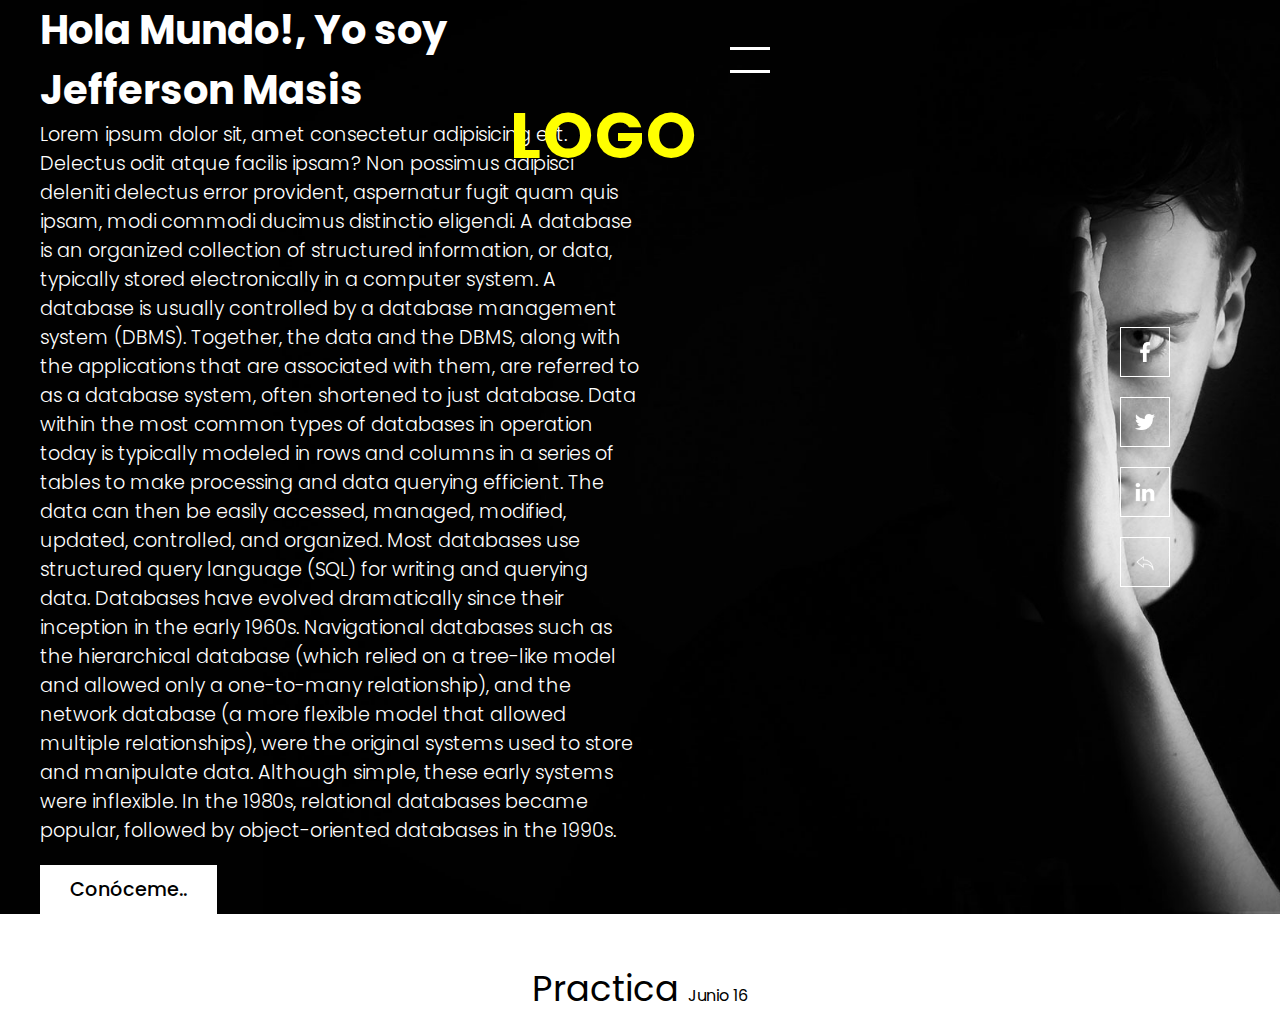
<file: Demo Landing/index.html>
<!DOCTYPE html>
<html lang="en">

<head>
    <meta charset="UTF-8">
    <meta name="viewport" content="width=device-width, initial-scale=1.0">
    <link rel="stylesheet" href="style.css">
    <title>Document</title>
</head>

<body>
    <section class="banner" id="sec">
        <header>
            <a href="#" class="logo">lOgO</a>
            <div id="toggle" onclick="toggle()"></div>
        </header>
        <div class="content">
            <h2>Hola Mundo!, Yo soy Jefferson Masis</h2>
            <p>Lorem ipsum dolor sit, amet consectetur adipisicing elit. Delectus odit atque facilis ipsam? Non possimus
                adipisci deleniti delectus error provident, aspernatur fugit quam quis ipsam, modi commodi ducimus
                distinctio eligendi.
                A database is an organized collection of structured information, or data, typically
                stored electronically in a computer system. A database is usually controlled by a database management
                system (DBMS). Together, the data and the DBMS, along with the applications that are associated with
                them, are referred to as a database system, often shortened to just database.
                Data within the most common types of databases in operation today is typically modeled in rows and
                columns in a series of tables to make processing and data querying efficient. The data can then be
                easily accessed, managed, modified, updated, controlled, and organized. Most databases use structured
                query language (SQL) for writing and querying data.
                Databases have evolved dramatically since their inception in the early 1960s. Navigational databases
                such as the hierarchical database (which relied on a tree-like model and allowed only a one-to-many
                relationship), and the network database (a more flexible model that allowed multiple relationships),
                were the original systems used to store and manipulate data. Although simple, these early systems
                were inflexible. In the 1980s, relational databases became popular, followed by object-oriented
                databases in the 1990s.</p>
            <a href="#">Conóceme..</a>
        </div>
        <ul class="redes">
            <li><a href="#"><img src="content/images/facebook.png" alt="icono red social"></a></li>
            <li><a href="#"><img src="content/images/twitter.png" alt="icono red social"></a></li>
            <li><a href="#"><img src="content/images/linkedin.png" alt="icono red social"></a></li>
            <li><a href="index.html"><img src="content/images/image9.png" alt="icono red social"></a></li>
        </ul>
        
        

    </section>
    <nav id="navigation">
        <ul>
            <li><a href="#">Inicio</a></li>
            <li><a href="#">Acerca de mí</a></li>
            <li><a href="#">Servicios</a></li>
            <li><a href="#">Portafolio</a></li>
            <li><a href="#">Contacto</a></li>
        </ul>
    </nav>
<script type="text/javascript">
    function toggle(){
        var seccion = document.getElementById("sec")
        var nav = document.getElementById("navigation")
        seccion.classList.toggle('active')
        nav.classList.toggle('active')
    }
</script>

<footer class="footer">
    <p class="footer__texto">Practica <span>Junio 16</span> </p>
</footer>

</body>


</html>
</file>
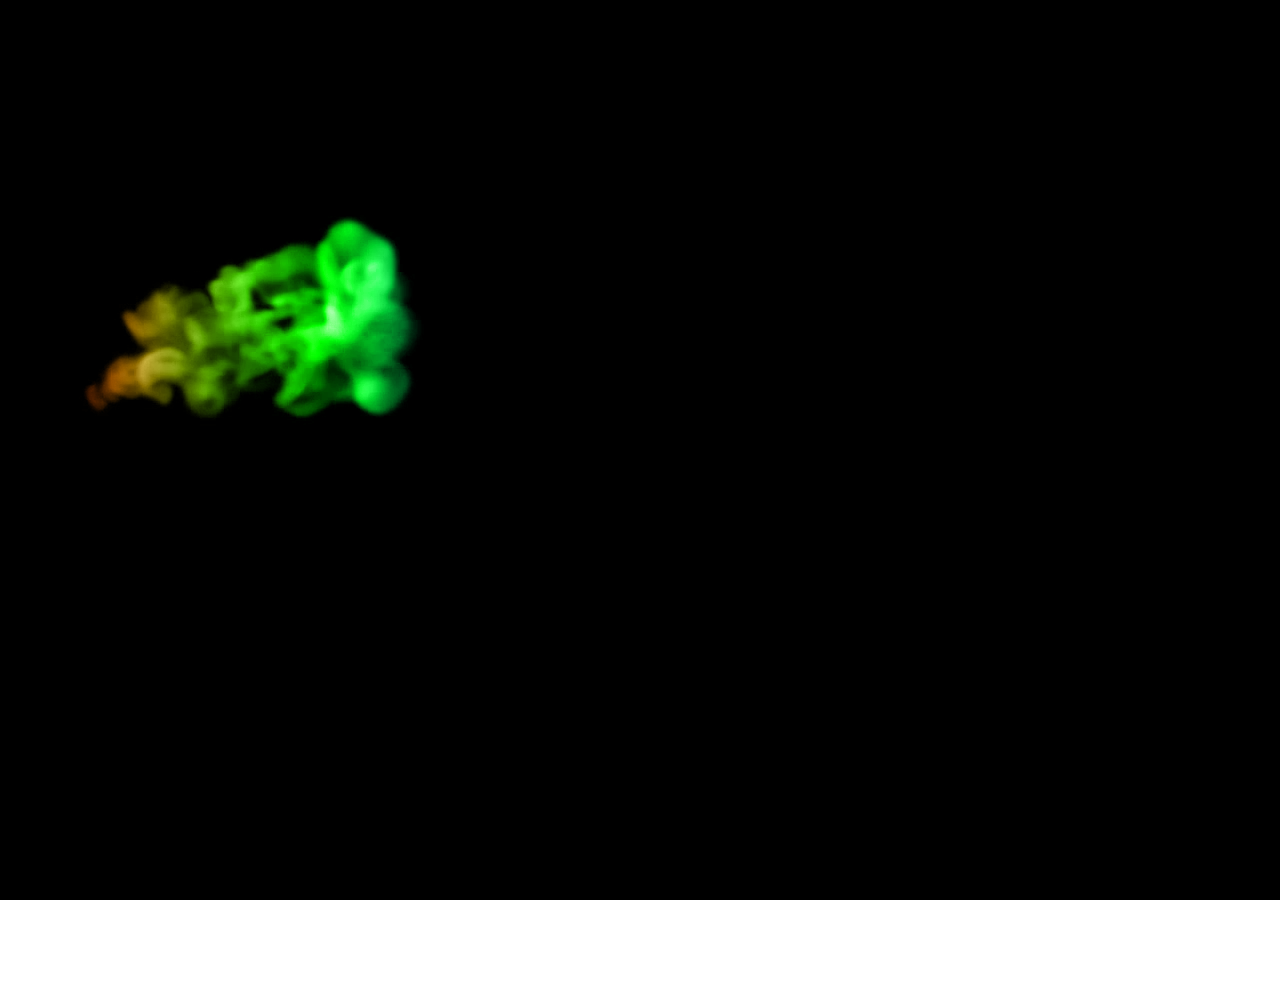
<file: Demo Landing/indexx.html>
<!DOCTYPE html>
<html lang="en">
<head>
    <meta charset="UTF-8">
    <meta name="viewport" content="width=device-width, initial-scale=1.0">
    <link rel="stylesheet" href="styles.css">
    <title>Demo Video</title>
</head>
<body>
    <!-- Pasos para subir cambios de mi local a git en la nube-->
    <!-- git add . -->
    <!-- git status (opcional para verificar los cambios a subir) -->
    <!-- git commit -m "Comentario" -->
    <!-- git push -->

    <!-- Pasos para bajar cambios a mi local del git en la nube-->
    <!-- git fetch -->
    <!-- git pull -->
    <section class="sec">
        <video src="Contents/videos/smoke.mp4" autoplay muted></video>
        <h1>
            <span>I</span>
            <span>N</span>
            <span>T</span>
            <span>E</span>
            <span>R</span>
            <span>F</span>
            <span>A</span>
            <span>C</span>
            <span>E</span>
            <span>S</span>
        </h1>
    </section>
    <ul class="redes">
        <li><a href="index.html"><img src="content/images/image28.png" alt="icono red social"></a></li>
    </ul>

</body>

<body>
    <ul class="redes">
        <li><a href="index.html"><img src="content/images/image28.png" alt="icono red social"></a></li>
    </ul>
</body>


</html>
</file>
<file: Demo Landing/style.css>
@import url('https://fonts.googleapis.com/css?family=Poppins:200,300,400,500,600,700,800,900&display=swap');
/* Viewport */
*{
    margin: 0;
    padding: 0;
    box-sizing: border-box;
    font-family: 'Poppins', sans-serif;
}

header{
    position: absolute;
    top: 0;
    left: 0;
    width: 100%;
    display: flex;
    justify-content: space-between;
    padding: 40px 100px;
    z-index: 10;
    transition: 0.6s;
}

header .logo{
   position: relative;
   font-weight: 700; 
   color: yellow;
   text-decoration: none;
   font-size: 2em;
   text-transform: uppercase;
   letter-spacing: 2px;
   transition: 0.9s;
}

header #toggle{
    position: relative;
    width: 40px;
    height: 40px;
}

header > #toggle::before{
    content: '';
    position: absolute;
    top: 7px;
    width: 100%;
    height: 3px;
    background-color: white;

    /* Top = arriba
        left = izq
        right = der
        bottom=abajo */
}


header > #toggle::after{
    content: '';
    position: absolute;
    bottom: 7px;
    width: 100%;
    height: 3px;
    background-color: white;
    /* Top = arriba
        left = izq
        right = der
        bottom=abajo */
}
header {
    display: flex;
    margin: 0;
    top: 0;
    justify-content: center;
    background-color: var(--primario);
    width: 100%;  
    z-index: 2;
	position: fixed;
    gap: 2rem;
}
header .logo {
    justify-content: center;
    font-size: 4rem;
    margin-top: 3rem;
}
header .site-name {
    justify-content: right;
    font-size: 5rem;
  margin-top: 3rem;
}

.banner.active header #toggle::before{
    top: 50%;
    left: 50%;
    /* trasnformaciones
    permiten manipular y transformar elementos */
    transform: translate(-50%,-50%) rotate(45deg);
}

.banner.active header #toggle::after{
    top: 50%;
    left: 50%;
    /* trasnformaciones
    permiten manipular y transformar elementos */
    transform: translate(-50%,-50%) rotate(-45deg);
}

.banner{
    position: relative;
    width: 100%;
    min-height: 100vh;
    background: url(content/images/bg.jpg);
    background-size: cover;
    display: flex;
    align-items: center;
    transition: 0.5s;
}

.banner .active{
    transform: translateY(-400px);
}

#navigation{
    position: fixed;
    top: 0;
    right: -400px;
    width: 400px;
    height: 100vh;
    background: lightskyblue;
    z-index: 1;
    display: grid;
    place-items: center;
    transition: 0.5s;
}

#navigation.active{
    right: 0;
}

#navigation ul li a{
    color: white;
    text-decoration: none;
    display: inline-block;
    font-size: 2em;
    font-weight: 700;
    text-transform: uppercase;
}
.content {
    max-width: 600px;
    margin-left: 40px;
}

.content h2{
    color: white;
    font-size: 2.5em;

}
.content p{
    font-size: 1.2em;
    color: white;
    font-weight: 300;
}

.content a{
    position: relative;
    display: inline-block;
    margin-top: 20px;
    background: white;
    color: black;
    padding: 10px 30px;
    text-decoration: none;
    font-size: 1.2em;
    font-weight: 500;    
}

.redes{
    position: absolute;
    display: flex;
    flex-direction: column;
    right: 100px;
}

.redes li{
    list-style: none;
}

.redes li a{
    position: relative;
    display: grid;
    place-items: center;
    width: 50px;
    height: 50px;
    text-decoration: none;
    border: 1px solid #fff;
    margin: 10px;
}

.redes li a:hover{
    background-color: #fff;
}

.redes li a img:hover{
    filter: invert(0);
}

.redes li a img{
    max-width: 20px;
    color: #000; 
    filter: invert(1);   
}
.footer {
    background-color: var(--negro);
    padding: 1rem 0;
    margin-top: 2rem;
}
.footer__texto {
    color: var(--blanco);
    font-family: var(--fuentePrincipal);
    text-align: center;
    font-size: 2.2rem;
}
.footer__texto span {
    font-size: 1rem;
}
</file>
<file: Demo Landing/styles.css>
*{
    margin: 0;
    padding: 0;
}

section{
    height: 100vh;
    background: #000;
}

video{
    object-fit: cover;
}

h1{
    margin: 0;
    padding: 0;
    position: absolute;
    top: 50%;
    color: #fff;
    width: 100%;
    text-align: center;
    font-family: sans-serif;
    font-size: 5em;
    letter-spacing: 0.2em;
    /* transform: translateX(-50%); */
}

h1 span{
    display: inline-block;
    filter: blur(1px);
    opacity: 0;
    animation: animacion 1s linear forwards;
}

@keyframes animacion{
    0%{
        filter: blur(50px);
        opacity: 0;
        transform: rotateY(90deg);
    }
    100%{
        filter: blur(0);
        opacity: 1;
        transform: rotateY(0deg);
    }
}
/* Para aplicar en elementos pares
h1 span:nth-child(2n)*/
/* Para aplicar en elementos impares 
h1 span:nth-child(2n-1)*/

h1 span:nth-child(1){
    animation-delay: 1s;
}
h1 span:nth-child(2){
    animation-delay: 1.4s;
}
h1 span:nth-child(3){
    animation-delay: 1.8s;
}
h1 span:nth-child(4){
    animation-delay: 2.2s;
}
h1 span:nth-child(5){
    animation-delay: 2.6s;
}
h1 span:nth-child(6){
    animation-delay: 3s;
}
h1 span:nth-child(7){
    animation-delay: 3.4s;
}
h1 span:nth-child(8){
    animation-delay: 3.8s;
}
h1 span:nth-child(9){
    animation-delay: 4.2s;
}
h1 span:nth-child(10){
    animation-delay: 4.6s;
}

/*
https://cssgradient.io/
 */
section::before{
    content: '';
    position: absolute;
    top: 0;
    left: 0;
    width: 100%;
    height: 100%; 
    background: linear-gradient(to right,#f00,#0f0,#00f,#f0f,#0ff);
    mix-blend-mode: color;
}
.redes{
    position: absolute;
    display: flex;
    flex-direction: column;
    right: 100px;
}

.redes li{
    list-style: none;
}

.redes li a{
    position: relative;
    display: grid;
    place-items: center;
    width: 60px;
    height: 60px;
    text-decoration: none;
    border: 1px solid #fff;
    margin: 10px;
}

.redes li a:hover{
    background-color: #fff;
}

.redes li a img:hover{
    filter: invert(0);
}

.redes li a img{
    max-width: 40px;
    color: #000; 
    filter: invert(1);   
}
</file>
